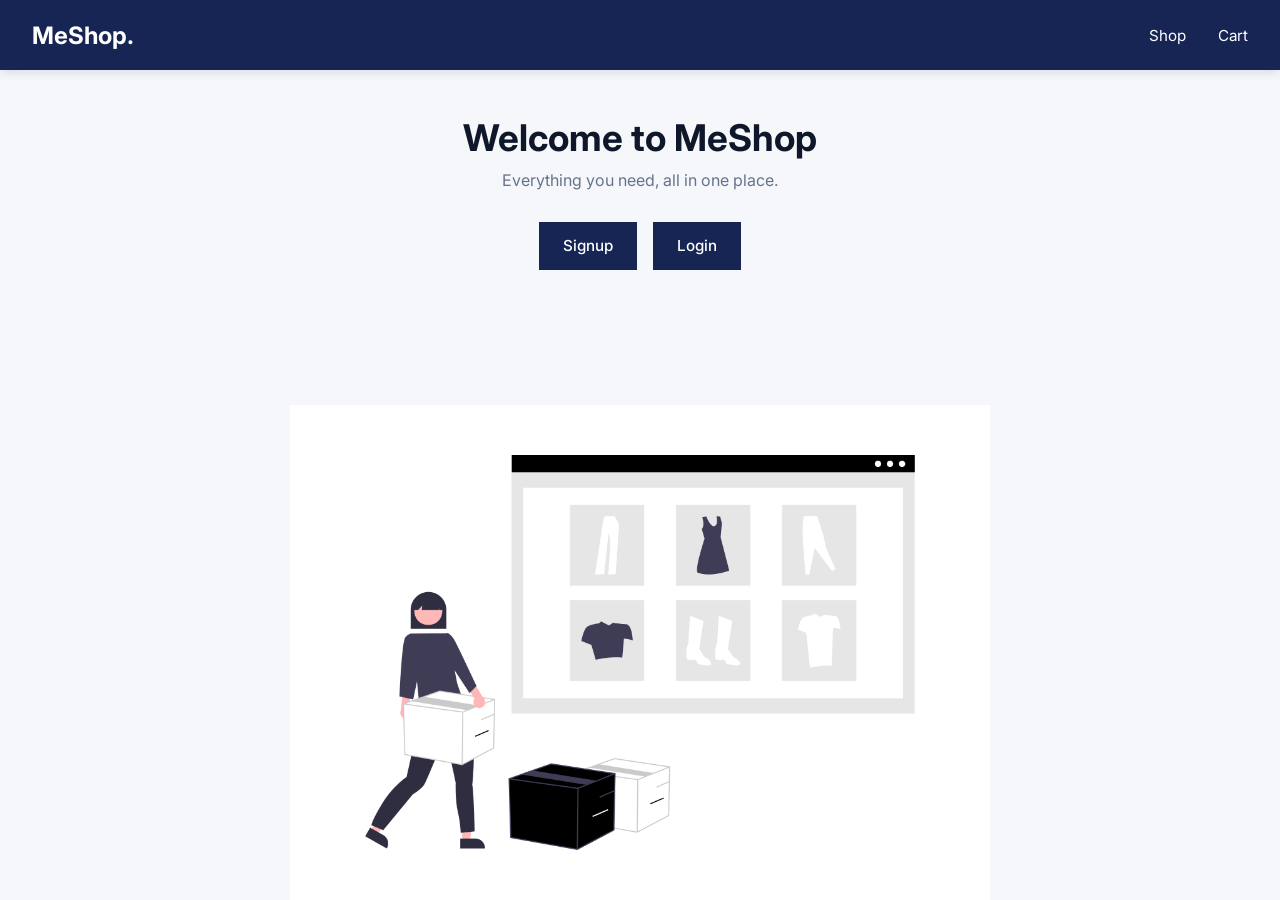
<file: index.html>
<!DOCTYPE html>
<html lang="en">
<head>
  <meta charset="UTF-8">
  <meta name="viewport" content="width=device-width, initial-scale=1.0">
  <title>MeShop</title>
  <link rel="stylesheet" href="style.css">
</head>

<body>

  <nav>
    <div class="brand">MeShop.</div>

    <div class="nav-items">
      <a href="./shop/index.html">Shop</a>
      <a href="./cart/index.html">Cart</a>
    </div>
  </nav>

  <main>

    <section class="hero">
      <h1>Welcome to MeShop</h1>
      <p>Everything you need, all in one place.</p>

      <div class="buttons">
        <button onclick="window.location.href='./signup.html'">
          Signup
        </button>

        <button onclick="window.location.href='./login.html'">
          Login
        </button>
      </div>
    </section>

    <section class="hero-image">
      <img src="./landingPagePic.png" alt="MeShop">
    </section>

  </main>

</body>
</html>
</file>
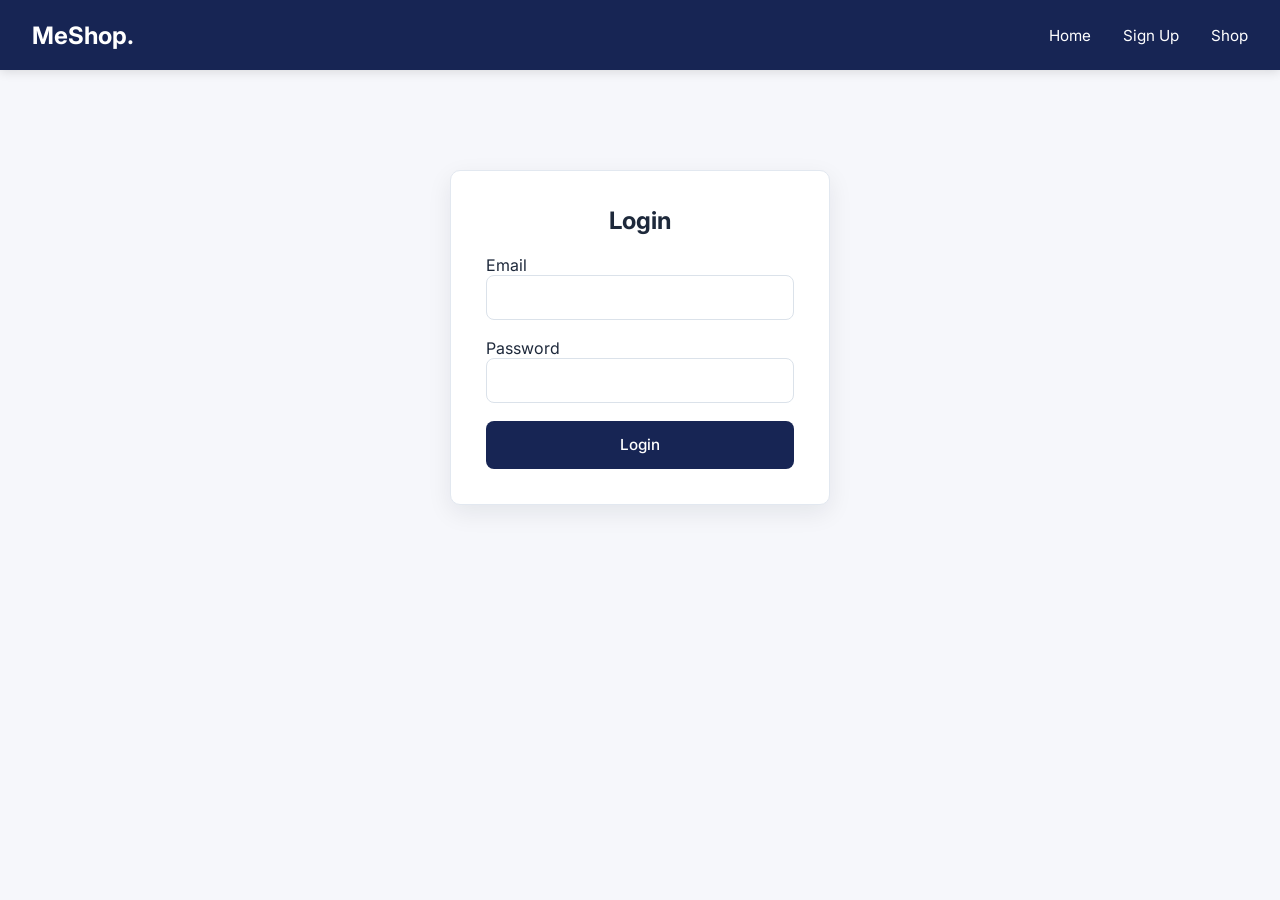
<file: profile/index.html>
<html>
<head>
  <meta charset="utf-8" />
  <meta http-equiv="X-UA-Compatible" content="IE=edge" />
  <title>Profile</title>
  <meta name="description" content="" />
  <meta name="viewport" content="width=device-width, initial-scale=1" />
  <link rel="stylesheet" href="./styles.css">
</head>

<body>

  <nav>
    <div class="brand">
      <a href="">MeShop.</a>
    </div>

    <div class="nav-items">
      <a href="../index.html">Home</a>
      <a href="../shop/index.html">Shop</a>
      <a href="../signup.html">Sign Up</a>
      <a href="../cart/index.html">Cart</a>
    </div>
  </nav>

  <main>

    <h3>My profile</h3>

    <input type="text" id="fname" placeholder="First Name">

    <input type="text" id="lname" placeholder="Last Name">

    <button id="update">Save Info</button>

    <p id="message"></p>

    <h3>Edit password</h3>

    <input type="password" id="o_password" placeholder="Old Password">

    <input type="password" id="newpass" placeholder="New Password">

    <input type="password" id="cnewpassword" placeholder="Confirm New Password">

    <button id="update_pass">Change Password</button>

    <p id="message2"></p>

    <button id="logout_button">Logout</button>

  </main>

  <script src="/profile/script.js" async defer></script>
</body>
</html>
</file>
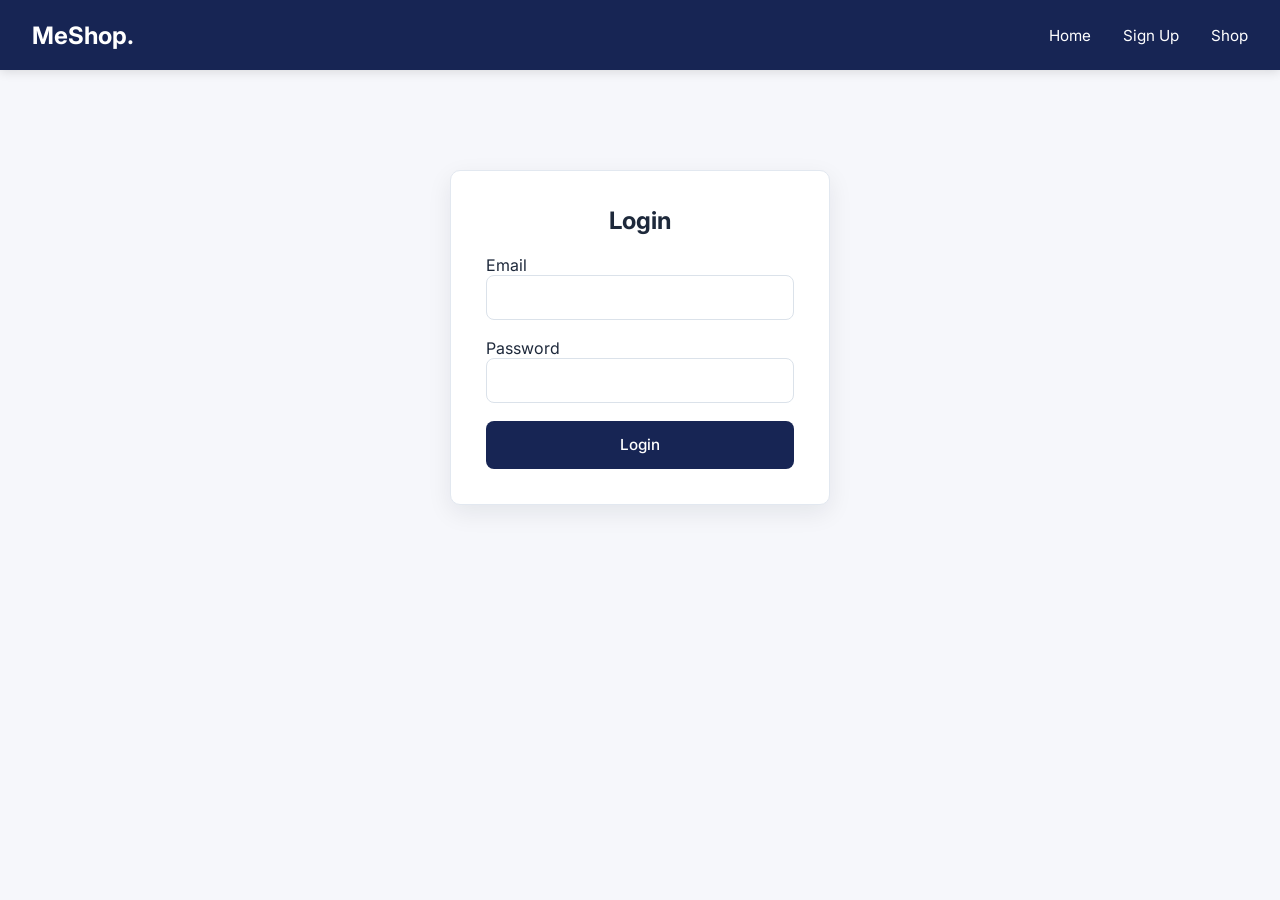
<file: shop/index.html>
<!DOCTYPE html>
<html lang="en">

<head>
  <meta charset="UTF-8" />
  <meta http-equiv="X-UA-Compatible" content="IE=edge" />
  <meta name="viewport" content="width=device-width, initial-scale=1.0" />
  <title>MeShop.</title>
  <link rel="stylesheet" href="styles.css" />
</head>

<body>
  <nav>
    <div class="brand">
      <a href="">MeShop.</a>
    </div>
    <div class="nav-items">
      <a href="../index.html">Home</a>
      <a href="../cart/index.html">Cart</a>
      <a href="../profile/index.html">Profile</a>
    </div>
  </nav>

  <main>
    <aside>
      <section>
        <title>Colors</title>
        <ul>
          <li>
            <input id="red" type="checkbox" name="color" />
            <label for="red">Red</label>
          </li>
          <li>
            <input id="blue" type="checkbox" name="color" />
            <label for="blue">Blue</label>
          </li>
          <li>
            <input id="green" type="checkbox" name="color" />
            <label for="green">Green</label>
          </li>
          <li>
            <input id="black" type="checkbox" name="color" />
            <label for="black">Black</label>
          </li>
          <li>
            <input id="white" type="checkbox" name="color" />
            <label for="white">White</label>
          </li>
        </ul>
      </section>
      <section>
        <title>Sizes</title>
        <ul>
          <li>
            <input id="s" type="checkbox" name="size" />
            <label for="s">S</label>
          </li>
          <li>
            <input id="m" type="checkbox" name="size" />
            <label for="m">M</label>
          </li>
          <li>
            <input id="l" type="checkbox" name="size" />
            <label for="l">L</label>
          </li>
          <li>
            <input id="xl" type="checkbox" name="size" />
            <label for="xl">XL</label>
          </li>
          <li>
            <input id="xxl" type="checkbox" name="size" />
            <label for="xxl">XXL</label>
          </li>
        </ul>
      </section>
      <section>
        <title>Rating</title>
        <input type="range" id="range" min="0" max="5" value="0" list="values" />
        <datalist id="values">
          <option value="0" label="0"></option>
          <option value="1" label="1"></option>
          <option value="2" label="2"></option>
          <option value="3" label="3"></option>
          <option value="4" label="4"></option>
          <option value="5" label="5"></option>
        </datalist>
      </section>
      <section>
        <title>Price Range</title>
        <ul>
          <li>
            <input id="0-25" type="checkbox" name="prange" />
            <label for="0-25">$0 to $25</label>
          </li>
          <li>
            <input id="25-50" type="checkbox" name="prange" />
            <label for="25-50">$25 to $50</label>
          </li>
          <li>
            <input id="50-100" type="checkbox" name="prange" />
            <label for="50-100">$50 to $100</label>
          </li>
          <li>
            <input id="100on" type="checkbox" name="prange" />
            <label for="100on">$100 onwards</label>
          </li>
        </ul>
      </section>
    </aside>
    <main-content>
      <input type="text" placeholder="Search" id="searchInput">
      <div class="filters">
        <div class="filter active">All</div>
        <div class="filter">Mens</div>
        <div class="filter">Womens</div>
        <div class="filter">Jewellery</div>
        <div class="filter">Electronics</div>
      </div>
      <section>
        <title>Products</title>
        <div class="items"></div>
      </section>
    </main-content>
  </main>
</body>
<script src="./script.js"></script>

</html>
</file>
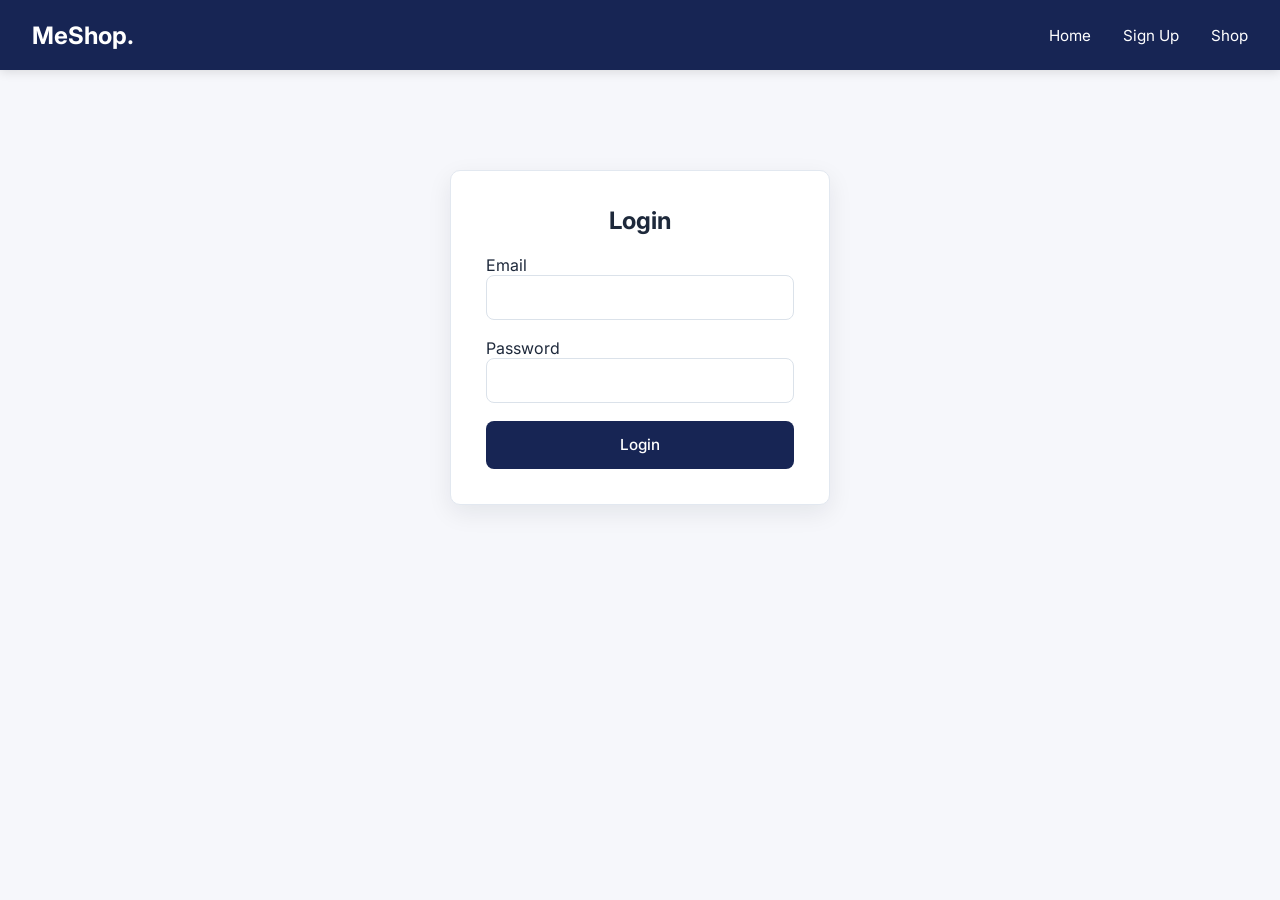
<file: login.html>
<!DOCTYPE html>
<html lang="en">
<head>
    <meta charset="UTF-8">
    <meta name="viewport" content="width=device-width, initial-scale=1.0">
    <title>Document</title>
    <link rel="stylesheet" href="./login.css">
</head>
<body>
  <nav>
    <div class="brand">
      <a href="">MeShop.</a>
    </div>
    <div class="nav-items">
      <a href="./index.html">Home</a>
      <a href="./signup.html">Sign Up</a>
      <a href="./shop/index.html">Shop</a>


    </div>
  </nav>
  <form action="">
    <h2 style="text-align: center;">Login</h2>
    <br />
    <label for="email">Email</label>
    <input type="email" id="email" required>

    <label for="password">Password</label>
    <input type="password" id="password" required>

    <button id="login" type="submit">Login</button>
</form>

<p id="message"></p>
</body>


<script src="./login.js"></script>
</html>
</file>
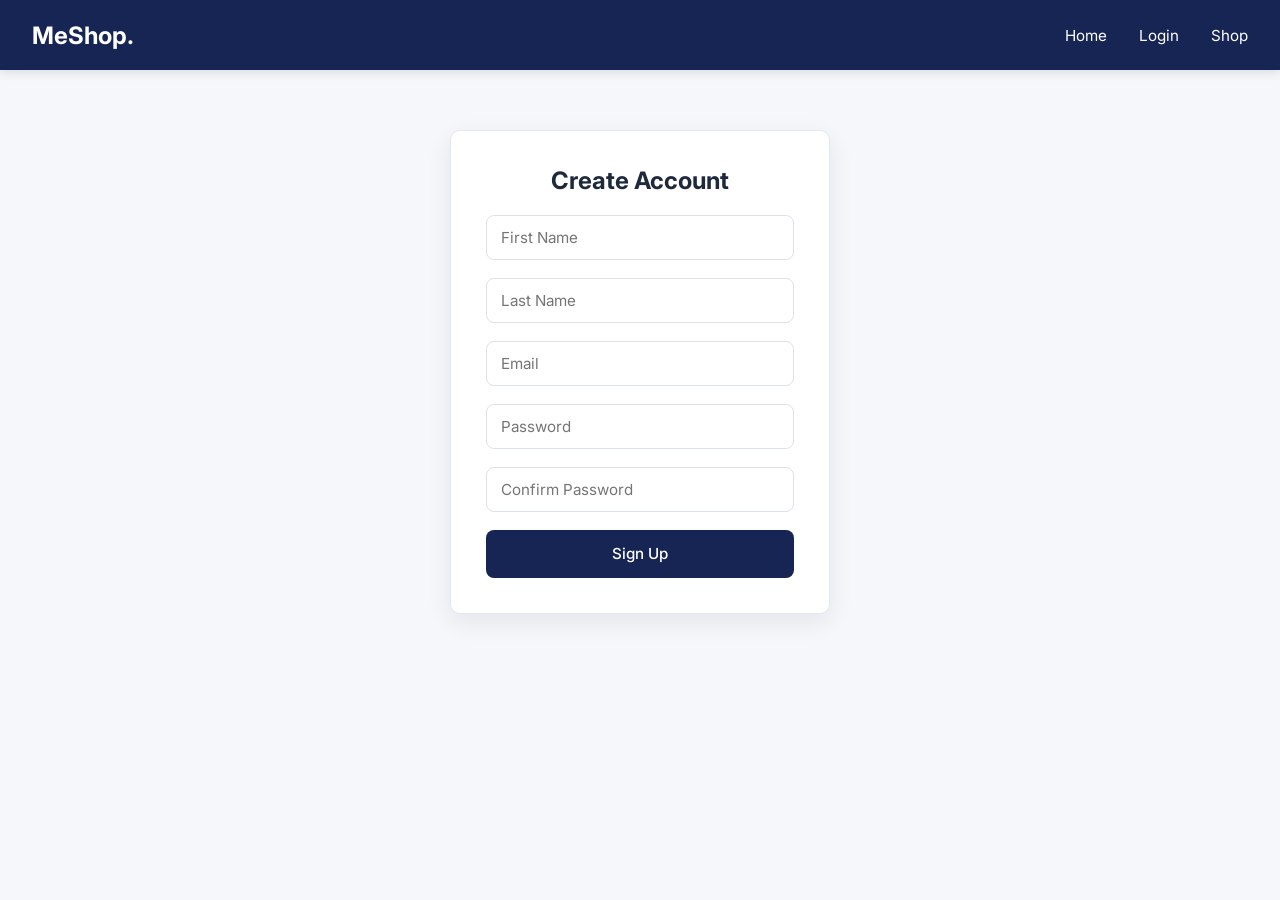
<file: signup.html>
<!DOCTYPE html>
<html>

<head>
  <meta charset="utf-8" />
  <meta http-equiv="X-UA-Compatible" content="IE=edge" />
  <title>MeShop.</title>
  <meta name="description" content="" />
  <meta name="viewport" content="width=device-width, initial-scale=1" />
  <link rel="stylesheet" href="./signup.css">

  
</head>

<body>
  <nav>
    <div class="brand">
      <a href="">MeShop.</a>
    </div>
    <div class="nav-items">
      <a href="./index.html">Home</a>
      <a href="./login.html">Login</a>
      <a href="./shop/index.html">Shop</a>
      
    </div>
  </nav>

  <form action="">
    <h2 style="text-align: center;">Create Account</h2>
    <br />

    <input type="text" id="fname" placeholder="First Name">
    <br />

    <input type="text" id="lname" placeholder="Last Name">
    <br />

    <input type="email" id="email" placeholder="Email">
    <br />

    <input type="password" id="password" placeholder="Password">
    <br />

    <input type="password" id="cpassword" placeholder="Confirm Password">
    <br />

    <button type="submit" id="signup">Sign Up</button>
  </form>

  <p id="message"></p>

  <script src="./signup.js"></script>

</body>



</html>
</file>
<file: style.css>
@import url("https://fonts.googleapis.com/css2?family=Inter:wght@400;500;600;700&display=swap");

* {
  margin: 0;
  padding: 0;
  box-sizing: border-box;
}

body {
  height: 100vh;
  overflow: hidden;

  background: #f6f7fb;
  color: #1e293b;
  font-family: "Inter", sans-serif;
}

a {
  color: white;
  text-decoration: none;
}

/* ================= NAVBAR ================= */

nav {
  height: 70px;
  padding: 0 2rem;

  display: flex;
  justify-content: space-between;
  align-items: center;

  background: #172554;
  color: white;

  box-shadow: 0 2px 10px rgba(0, 0, 0, 0.12);
}

nav .brand {
  color: white;

  font-size: 1.5rem;
  font-weight: 700;
}

nav .nav-items {
  display: flex;
  align-items: center;
}

nav .nav-items a {
  margin-left: 2rem;
  font-size: 0.95rem;
}

nav .nav-items a:hover {
  color: #bfdbfe;
}

/* ================= HOME ================= */

main {
  height: calc(100vh - 70px);

  display: flex;
  flex-direction: column;
  align-items: center;
}

.hero {
  text-align: center;

  padding-top: 45px;
}

.hero h1 {
  margin-bottom: 10px;

  color: #0f172a;
  font-size: 2.3rem;
  font-weight: 700;
}

.hero p {
  margin-bottom: 22px;

  color: #64748b;
  font-size: 1rem;
}

/* ================= BUTTONS ================= */

.buttons {
  display: flex;
  justify-content: center;
  gap: 1rem;
  margin-top: 2rem;
}

.buttons button {
  padding: 0.9rem 1.5rem;
  border: none;
  border-radius: 0;
  background: #172554;
  color: white;
  font-family: "Inter", sans-serif;
  font-size: 0.95rem;
  font-weight: 500;
  cursor: pointer;
  transition: 0.2s;
}

.buttons button:hover {
  background: #2563eb;
}

/* ================= IMAGE ================= */

.hero-image {
  flex: 1;

  width: 100%;

  display: flex;
  justify-content: center;
  align-items: flex-end;
}

.hero-image img {
  display: block;

  width: 65%;
  max-width: 850px;
  max-height: 55vh;

  object-fit: contain;
}

/* ================= MOBILE ================= */

@media (max-width: 600px) {
  nav {
    padding: 0 1rem;
  }

  nav .nav-items a {
    margin-left: 1rem;
    font-size: 0.85rem;
  }

  .hero {
    padding-top: 35px;
  }

  .hero h1 {
    font-size: 2rem;
  }

  .hero-image img {
    width: 90%;
    max-height: 50vh;
  }
}
</file>
<file: profile/styles.css>
@import url("https://fonts.googleapis.com/css2?family=Inter:wght@400;500;600;700&display=swap");

* {
  margin: 0;
  padding: 0;
  box-sizing: border-box;
}

body {
  min-height: 100vh;
  background: #f6f7fb;
  color: #1e293b;
  font-family: "Inter", sans-serif;
}

a {
  color: white;
  text-decoration: none;
}

nav {
  height: 70px;
  width: 100%;
  padding: 0 2rem;
  display: flex;
  justify-content: space-between;
  align-items: center;
  background: #172554;
  color: white;
  box-shadow: 0 2px 10px rgba(0, 0, 0, 0.12);
}

nav .brand {
  color: white;
  font-size: 1.5rem;
  font-weight: 700;
}

nav .nav-items {
  display: flex;
  align-items: center;
}

nav .nav-items a {
  color: white;
  margin-left: 2rem;
  font-size: 0.95rem;
}

nav .nav-items a:hover {
  color: #bfdbfe;
}

main {
  width: 420px;
  margin: 50px auto;
}

h3 {
  margin-bottom: 15px;
  color: #172554;
  font-size: 22px;
}

input {
  display: block;
  width: 420px;
  height: 45px;
  padding: 0 14px;
  margin-bottom: 12px;
  border: 1px solid #d1d5db;
  border-radius: 7px;
  background: white;
  font-family: "Inter", sans-serif;
  font-size: 15px;
  outline: none;
}

input:focus {
  border-color: #2563eb;
  box-shadow: 0 0 0 3px rgba(37, 99, 235, 0.12);
}

button {
  height: 45px;
  padding: 0 20px;
  border: none;
  border-radius: 0;
  background: #172554;
  color: white;
  font-family: "Inter", sans-serif;
  font-size: 15px;
  font-weight: 500;
  cursor: pointer;
}

button:hover {
  background: #2563eb;
}

#update,
#update_pass,
#logout_button {
  width: 420px;
}

#message,
#message2 {
  width: 420px;
  margin-top: 10px;
  margin-bottom: 30px;
  font-size: 14px;
}

#logout_button {
  margin-top: 10px;
  background: #dc2626;
}

#logout_button:hover {
  background: #b91c1c;
}

@media (max-width: 500px) {
  nav {
    padding: 0 1rem;
  }

  nav .nav-items a {
    margin-left: 0.7rem;
    font-size: 0.8rem;
  }

  main {
    width: calc(100% - 30px);
  }

  input,
  #update,
  #update_pass,
  #logout_button,
  #message,
  #message2 {
    width: 100%;
  }
}
</file>
<file: shop/styles.css>
@import url("https://fonts.googleapis.com/css2?family=Inter:wght@400;500;600;700&display=swap");

* {
  margin: 0;
  padding: 0;
  box-sizing: border-box;
}

body {
  font-family: "Inter", sans-serif;
  background: #f6f7fb;
  color: #1e293b;
  overflow-x: hidden;
}

a {
  color: white;
  text-decoration: none;
}

ul {
  list-style: none;
}

/* ================= NAVBAR ================= */

nav {
  height: 70px;
  padding: 0 2rem;

  display: flex;
  justify-content: space-between;
  align-items: center;

  position: sticky;
  top: 0;
  z-index: 100;

  background: #172554;
  color: white;

  box-shadow: 0 2px 10px rgba(0, 0, 0, 0.12);
}

nav .brand {
  font-size: 1.5rem;
  font-weight: 700;
}

nav .nav-items {
  display: flex;
  align-items: center;
}

nav .nav-items a {
  margin-left: 2rem;
  font-size: 0.95rem;
  transition: 0.2s;
}

nav .nav-items a:hover {
  color: #bfdbfe;
}

/* ================= MAIN ================= */

main {
  display: flex;
  min-height: calc(100vh - 70px);
}

/* ================= SIDEBAR ================= */

main aside {
  width: 220px;
  flex-shrink: 0;

  position: fixed;
  top: 70px;
  left: 0;
  bottom: 0;

  padding-top: 1rem;

  background: #1e3a8a;
  color: white;

  overflow-y: auto;
}

aside section {
  padding: 1.25rem;
  border-bottom: 1px solid rgba(255, 255, 255, 0.15);
}

aside section:last-child {
  border-bottom: none;
}

aside section title {
  display: block;

  margin-bottom: 1rem;

  font-size: 1.1rem;
  font-weight: 600;
}

aside section li {
  margin-bottom: 0.8rem;
}

aside section label {
  margin-left: 0.4rem;
  cursor: pointer;
}

/* ================= CONTENT ================= */

main main-content {
  display: block;
  width: 100%;
  margin-left: 220px;
}

main-content {
  padding: 2rem;
}

/* ================= SEARCH ================= */

main-content input {
  width: 100%;
  padding: 0.9rem 1rem;

  border: 1px solid #dbe2ea;
  border-radius: 8px;

  background: white;

  font-size: 1rem;
  outline: none;

  transition: 0.2s;
}

main-content input:focus {
  border-color: #2563eb;
  box-shadow: 0 0 0 3px rgba(37, 99, 235, 0.1);
}

/* ================= FILTERS ================= */

main-content .filters {
  display: flex;
  gap: 0.75rem;

  margin-top: 1.5rem;

  overflow-x: auto;
}

main-content .filter {
  flex: 1;
  min-width: 120px;

  padding: 0.7rem 1rem;

  text-align: center;

  border: 1px solid #dbe2ea;
  border-radius: 8px;

  background: white;

  color: #334155;

  cursor: pointer;

  transition: all 0.2s ease;
}

main-content .filter:hover {
  border-color: #2563eb;
  color: #2563eb;
}

/* Active filter */

main-content .filter.active {
  background: #2563eb;
  border-color: #2563eb;
  color: white;
}

/* ================= PRODUCTS SECTION ================= */

main-content section {
  margin-top: 2rem;
}

main-content section title {
  display: block;

  margin-bottom: 1rem;

  font-size: 1.5rem;
  font-weight: 600;
  color: #0f172a;
}

/* ================= PRODUCTS ================= */

main-content .items {
  display: grid;

  grid-template-columns: repeat(4, 1fr);

  gap: 1.25rem;

  width: 100%;
  padding: 0.5rem 0 2rem;
}

/* ================= PRODUCT CARD ================= */

main-content .items .item {
  display: flex;
  flex-direction: column;

  overflow: hidden;

  background: white;

  border: 1px solid #e2e8f0;
  border-radius: 10px;

  transition: 0.25s ease;
}

main-content .items .item:hover {
  transform: translateY(-5px);

  border-color: #cbd5e1;

  box-shadow: 0 10px 25px rgba(15, 23, 42, 0.1);
}

/* ================= IMAGE ================= */

main-content .items .item img {
  display: block;

  width: 100%;
  height: 240px;

  padding: 1rem;

  object-fit: contain;

  background: white;
}

/* ================= INFO ================= */

main-content .items .item .info {
  display: flex;
  flex-direction: column;

  flex: 1;

  padding: 1rem;
}

main-content .items .item .row {
  display: flex;
  justify-content: space-between;
  align-items: center;

  gap: 0.5rem;
}

main-content .items .item .price {
  font-size: 1.1rem;
  font-weight: 700;
  color: #0f172a;
}

main-content .items .item .sized {
  padding: 0.3rem 0.55rem;

  border: 1px solid #dbe2ea;
  border-radius: 5px;

  color: #475569;

  font-size: 0.8rem;
  text-transform: uppercase;
}

/* ================= COLORS ================= */

main-content .items .item .colors {
  display: flex;
  align-items: center;
  gap: 0.5rem;

  margin: 1rem 0;

  color: #64748b;
  font-size: 0.9rem;
}

main-content .items .item .circle {
  width: 20px;
  height: 20px;

  border-radius: 50%;

  border: 2px solid white;

  box-shadow: 0 0 0 1px #cbd5e1;
}

/* ================= RATING ================= */

main-content .items .item .info > .row:last-child {
  margin-top: auto;

  padding-top: 0.75rem;

  color: #64748b;

  font-size: 0.85rem;
}

/* ================= BUTTON ================= */

main-content .items .item button {
  width: 100%;

  padding: 0.9rem;

  border: none;
  border-radius: 0;

  background: #172554;
  color: white;

  font-size: 0.95rem;
  font-weight: 500;

  cursor: pointer;

  transition: 0.2s;
}

main-content .items .item button:hover {
  background: #2563eb;
}

/* ================= RANGE ================= */

input[type="range"] {
  width: 100%;
  height: 3px;
  margin: 1rem auto;
}

datalist {
  display: flex;
  justify-content: space-between;

  width: 100%;

  color: white;

  font-size: 0.8rem;
}

/* ================= RESPONSIVE ================= */

@media (max-width: 1100px) {
  main-content .items {
    grid-template-columns: repeat(3, 1fr);
  }
}

@media (max-width: 800px) {
  main aside {
    width: 180px;
  }

  main main-content {
    margin-left: 180px;
  }

  main-content .items {
    grid-template-columns: repeat(2, 1fr);
  }
}

@media (max-width: 600px) {
  main aside {
    display: none;
  }

  main main-content {
    margin-left: 0;
  }

  main-content {
    padding: 1rem;
  }

  main-content .items {
    grid-template-columns: 1fr;
  }

  nav {
    padding: 0 1rem;
  }

  nav .nav-items a {
    margin-left: 1rem;
    font-size: 0.85rem;
  }
}
</file>
<file: login.css>
@import url("https://fonts.googleapis.com/css2?family=Inter:wght@400;500;600;700&display=swap");

* {
  margin: 0;
  padding: 0;
  box-sizing: border-box;
}

body {
  min-height: 100vh;
  font-family: "Inter", sans-serif;
  background: #f6f7fb;
  color: #1e293b;
}

a {
  color: white;
  text-decoration: none;
}

/* ================= NAVBAR ================= */

nav {
  height: 70px;
  padding: 0 2rem;

  display: flex;
  justify-content: space-between;
  align-items: center;

  position: sticky;
  top: 0;
  z-index: 100;

  background: #172554;
  color: white;

  box-shadow: 0 2px 10px rgba(0, 0, 0, 0.12);
}

nav .brand {
  font-size: 1.5rem;
  font-weight: 700;
}

nav .nav-items {
  display: flex;
  align-items: center;
}

nav .nav-items a {
  margin-left: 2rem;
  font-size: 0.95rem;
  transition: 0.2s;
}

nav .nav-items a:hover {
  color: #bfdbfe;
}

/* ================= LOGIN ================= */

form {
  width: 380px;
  margin: 100px auto 0;

  background: white;

  padding: 35px;

  border: 1px solid #e2e8f0;
  border-radius: 10px;

  box-shadow: 0 8px 25px rgba(15, 23, 42, 0.08);
}

/* ================= INPUTS ================= */

input {
  width: 100%;
  height: 45px;

  padding: 0 14px;
  margin-bottom: 18px;

  border: 1px solid #dbe2ea;
  border-radius: 8px;

  background: white;

  font-family: "Inter", sans-serif;
  font-size: 0.95rem;

  outline: none;

  transition: 0.2s;
}

input:focus {
  border-color: #2563eb;

  box-shadow: 0 0 0 3px rgba(37, 99, 235, 0.1);
}

/* ================= LOGIN BUTTON ================= */

#login {
  width: 100%;

  padding: 0.9rem;

  border: none;
  border-radius: 8px;

  background: #172554;
  color: white;

  font-family: "Inter", sans-serif;
  font-size: 0.95rem;
  font-weight: 500;

  cursor: pointer;

  transition: 0.2s;
}

#login:hover {
  background: #2563eb;
}

/* ================= MESSAGE ================= */

#message {
  margin-top: 15px;

  color: #dc2626;

  font-size: 0.85rem;

  text-align: center;
}

/* ================= RESPONSIVE ================= */

@media (max-width: 600px) {
  nav {
    padding: 0 1rem;
  }

  nav .nav-items a {
    margin-left: 1rem;
    font-size: 0.85rem;
  }

  form {
    width: calc(100% - 2rem);
    margin-top: 70px;
    padding: 30px;
  }
}
</file>
<file: signup.css>
@import url("https://fonts.googleapis.com/css2?family=Inter:wght@400;500;600;700&display=swap");

* {
  margin: 0;
  padding: 0;
  box-sizing: border-box;
}

body {
  min-height: 100vh;
  font-family: "Inter", sans-serif;
  background: #f6f7fb;
  color: #1e293b;
}

a {
  color: white;
  text-decoration: none;
}

/* ================= NAVBAR ================= */

nav {
  height: 70px;
  padding: 0 2rem;

  display: flex;
  justify-content: space-between;
  align-items: center;

  position: sticky;
  top: 0;
  z-index: 100;

  background: #172554;
  color: white;

  box-shadow: 0 2px 10px rgba(0, 0, 0, 0.12);
}

nav .brand {
  font-size: 1.5rem;
  font-weight: 700;
}

nav .nav-items {
  display: flex;
  align-items: center;
}

nav .nav-items a {
  margin-left: 2rem;
  font-size: 0.95rem;
  transition: 0.2s;
}

nav .nav-items a:hover {
  color: #bfdbfe;
}

/* ================= SIGNUP ================= */

form {
  width: 380px;
  margin: 60px auto 0;

  background: white;

  padding: 35px;

  border: 1px solid #e2e8f0;
  border-radius: 10px;

  box-shadow: 0 8px 25px rgba(15, 23, 42, 0.08);
}

/* ================= INPUTS ================= */

input {
  width: 100%;
  height: 45px;

  padding: 0 14px;
  margin-bottom: 18px;

  border: 1px solid #dbe2ea;
  border-radius: 8px;

  background: white;

  font-family: "Inter", sans-serif;
  font-size: 0.95rem;

  outline: none;

  transition: 0.2s;
}

input:focus {
  border-color: #2563eb;

  box-shadow: 0 0 0 3px rgba(37, 99, 235, 0.1);
}

/* ================= SIGNUP BUTTON ================= */

#signup {
  width: 100%;

  padding: 0.9rem;

  border: none;
  border-radius: 8px;

  background: #172554;
  color: white;

  font-family: "Inter", sans-serif;
  font-size: 0.95rem;
  font-weight: 500;

  cursor: pointer;

  transition: 0.2s;
}

#signup:hover {
  background: #2563eb;
}

/* ================= MESSAGE ================= */

#message {
  margin-top: 15px;

  color: #dc2626;

  font-size: 0.85rem;

  text-align: center;
}

/* ================= RESPONSIVE ================= */

@media (max-width: 600px) {
  nav {
    padding: 0 1rem;
  }

  nav .nav-items a {
    margin-left: 1rem;
    font-size: 0.85rem;
  }

  form {
    width: calc(100% - 2rem);
    margin-top: 40px;
    padding: 30px;
  }
}
</file>
